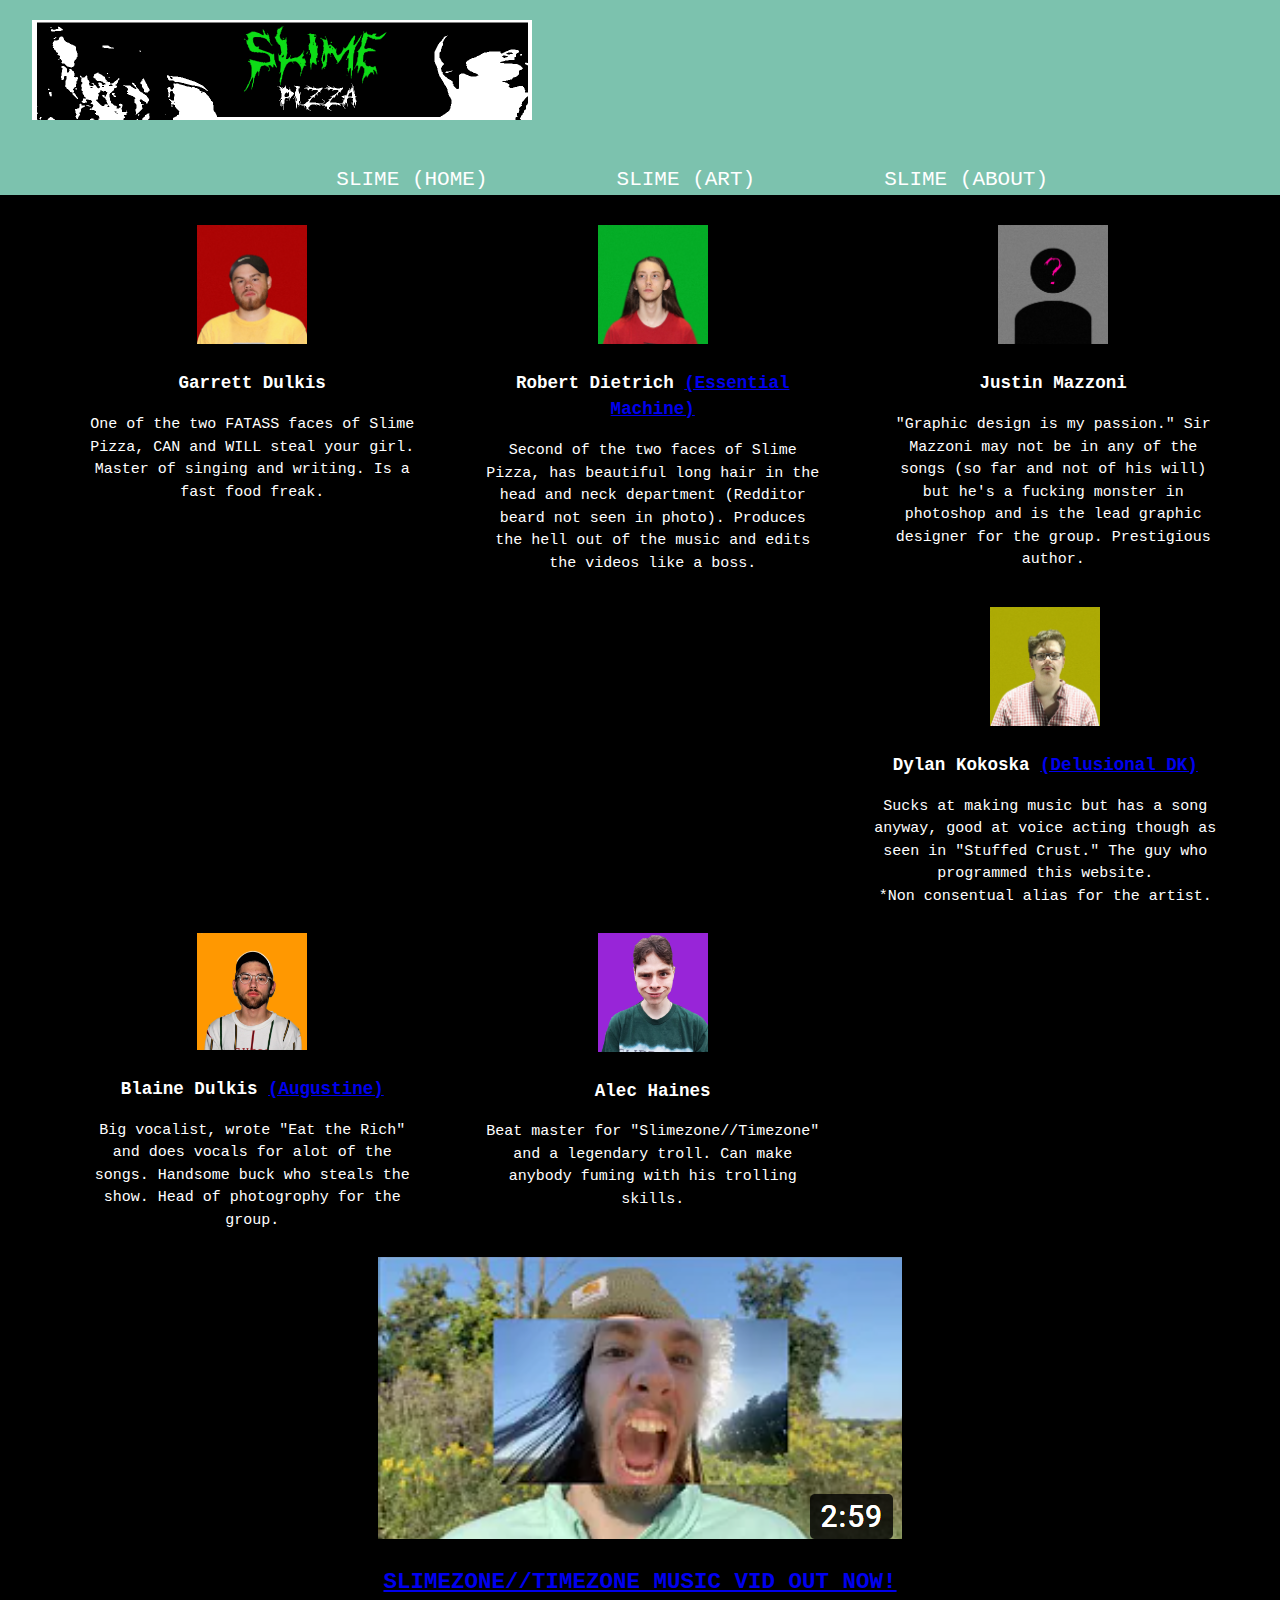
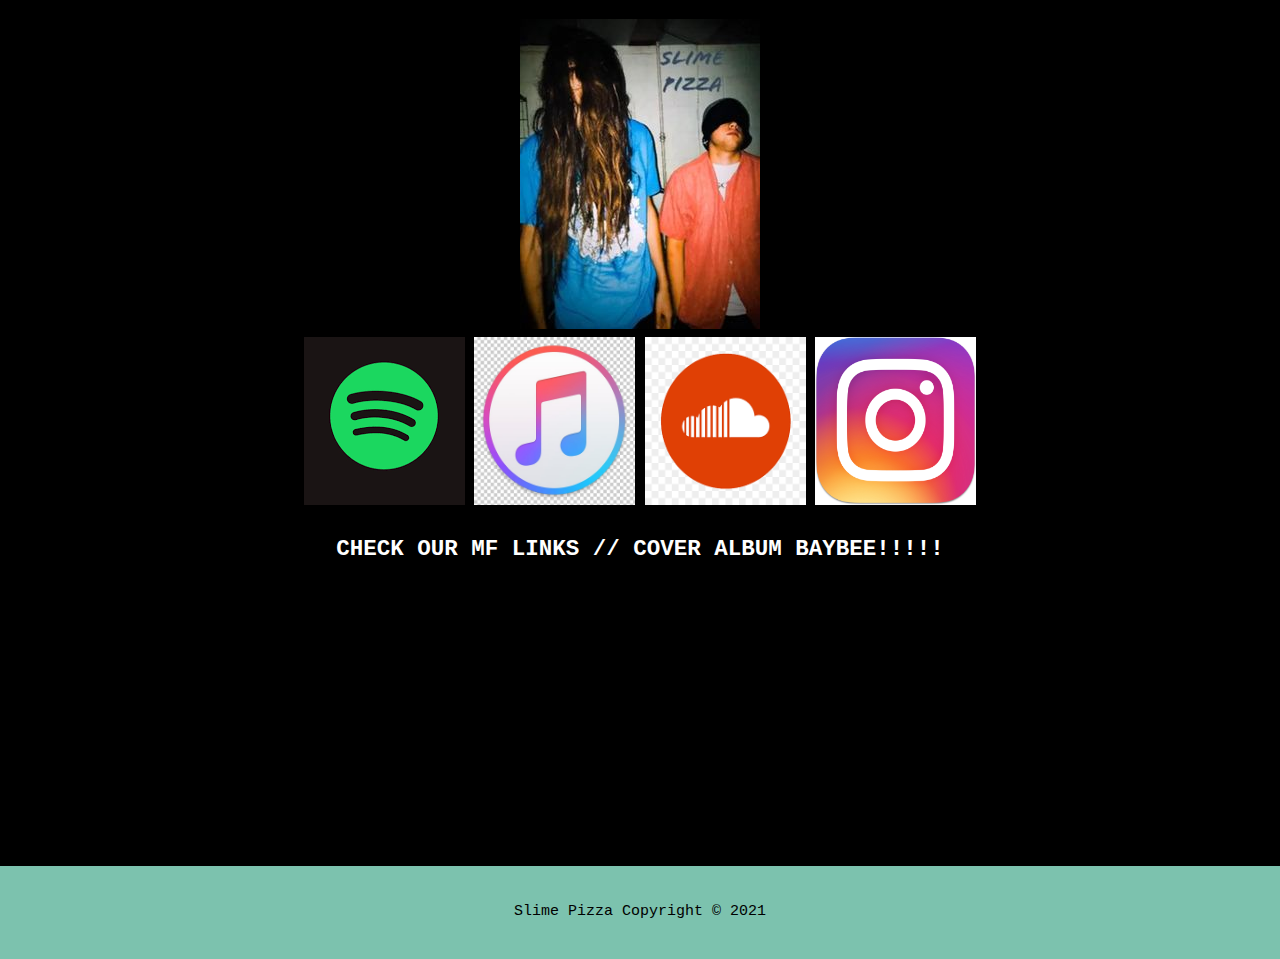
<file: index.html>
<!DOCTYPE html>
<!--
Program Name: Slime Pizza Official Site
Programmer Name: Dylan Kokoska
Date Written: ~June 2020
Program Description: This page is the index of the official Slime Pizza Website.
-->
<html>

<head>
    <meta charset="utf-8">
    <meta name="viewport" content="width=device-width">
    <meta name="description" content="slime pizza site">
    <meta name="keywords" content="music">
    <meta name="author" content="Dylan Kokoska">
    <title>Slime Pizza: Home</title>
    <link rel="stylesheet" href="css/style.css">
</head>

    <body>

        <script>
            function play(){
                var audio = document.getElementById("audio");
                audio.play();
                        }
        </script>

        <audio id="audio" src="audio/Cartoon Sound Effect Ahooga.mp3" ></audio>

        <header>
            <div class="container">
                <img src="images/Snowdog.png" alt="test" width="500" height="100">
                <nav>
                    <ul>
                        <li><a href="index.html" class="current" class="active" onclick="play()">SLIME (Home)</a></li>
                        <li><a href="art.html" target="_blank" onclick="play()">SLIME (Art)</a></li>
                        <li><a href="about.html" target="_blank" onclick="play()">SLIME (About)</a></li>
                    </ul>
                </nav>
            </div>
        </header>

        <section id="boxes">
            <div class="container">
                <div class="box">
                    <img src="images/GARRETT.jpg"/>
                    <h3>Garrett Dulkis</h3>
                    <p>One of the two FATASS faces of Slime Pizza, CAN and WILL steal your girl. Master of singing and writing. Is a fast food freak.</p>
                </div>

                <div class="box">
                    <img src="images/ROBERT-1.jpg"/>
                    <h3>Robert Dietrich <a href="https://open.spotify.com/artist/2YQ6mXz32l37Vk7G6595Lk?si=RDDLrL7vT26D1tN_PjsW3A&dl_branch=1" onclick="play()">(Essential Machine)</a></h3>
                    <p>Second of the two faces of Slime Pizza, has beautiful long hair in the head and neck department (Redditor beard not seen in photo). Produces the hell out of the music and edits the videos like a boss.</p>
                </div>

                <div class="box">
                    <img src="images/huah.jpg"/>
                    <h3>Justin Mazzoni</h3>
                    <p>"Graphic design is my passion." Sir Mazzoni may not be in any of the songs (so far and not of his will) but he's a fucking monster in photoshop and is the lead graphic designer for the group. Prestigious author.</p>
                </div>

                <div class="box2">
                    <img src="images/DYLAN.jpg"/>
                    <h3>Dylan Kokoska <a href="https://soundcloud.com/passer-does" onclick="play()">(Delusional_DK)</a></h3>
                    <p>Sucks at making music but has a song anyway, good at voice acting though as seen in "Stuffed Crust." The guy who programmed this website.<br>*Non consentual alias for the artist.</p>
                </div>
                <div class="box">
                    <img src="images/Braian.jpg"/>
                    <h3>Blaine Dulkis <a href="https://soundcloud.com/user-29106478?ref=clipboard&p=i&c=0&si=DD48BDDDFC814DD69304233ADECA4B60&utm_source=clipboard&utm_medium=text&utm_campaign=social_sharing" onclick="play()">(Augustine)</a></h3>
                    <p>Big vocalist, wrote "Eat the Rich" and does vocals for alot of the songs. Handsome buck who steals the show. Head of photogrophy for the group.</p>
                </div>
                <div class="box">
                    <img src="images/algains2.jpg"/>
                    <h3>Alec Haines</h3>
                    <p>Beat master for "Slimezone//Timezone" and a legendary troll. Can make anybody fuming with his trolling skills.</p>
                </div>
            </div>
        </section>

        <div class="vid">
            <a href="https://www.youtube.com/watch?v=O2u78ViQuak" width="200%"><img src="images/slimezone.png" onclick="play()"/>
            <h2>SLIMEZONE//TIMEZONE MUSIC VID OUT NOW!</h2></a>
        </div>

        <div class="album">
            <img src="images/original.jpg"/><br>
            <a href="https://open.spotify.com/album/01AsLOpqrq5UZEKHeVT1Oa?si=fa10dd81b9eb4520"><img src="images/spotify.png" onclick="play()"/></a>
            <a href="https://music.apple.com/us/album/slime-pizza/1575285656"><img src="images/applemusic.jpg" onclick="play()" width="161" height="168"/></a>
           <a href="https://soundcloud.com/user-922933291"><img src="images/soundcloud.png" onclick="play()" width="161" height="168"/></a>
           <a href="https://www.instagram.com/slimepizzaofficial/"><img src="images/insta.jpg" onclick="play()" width="161" height="168"/></a>
           <h2>CHECK OUR MF LINKS // COVER ALBUM BAYBEE!!!!!</h2>
        </div>
        
        <footer>
			<p>Slime Pizza Copyright &copy; 2021</p>
        </footer>
        
    </body>

</html>
</file>
<file: css/style.css>
body{
    font-family: "Lucidia Console", "Courier New", monospace;
	font-size: 15px;
	line-height: 1.5;
	padding: 0;
	margin: 0;
	background-color: #000000;
}
header{
    background: #7cc2ae;
	color: #000000;
	padding-top: 20px;
	min-height: 125px;
	/*border-bottom: #5420a3 3px solid;*/
	padding-bottom: 40px #7cc2ae;
}
header a{
	color: #ffffff;
	text-decoration:none;
	text-transform: uppercase;
	font-size: 21px;
}
header li{
	display: inline;
    padding: 0 100px 0 20px;
}
header #branding{
	float: left;
}
header #branding h1{
	margin: 0;
}
header nav{
	float: right;
    margin-top: 35px;
    margin-right: 100px;
}
header .highlight, header .current a{
	color: #8447e0;
	font-weight: bold;
}
header a:hover{
	color: #cccccc;
	font-weight: bold;
}

ul{
	margin: 0;
	padding: 0;
}
					/*DIV Section*/
.container{
    width: 95%;
	margin: auto;
	overflow: hidden;
}
.textbod{
	color: #ffffff;
}
.dark{
	padding: 15px;
	background: #35424a;
	color: #ffffff;
	margin-top: 10px;
	margin-bottom: 10px;
}
/* Three image containers (use 25% for four, and 50% for two, etc) */
.column {
	float: left;
	width: 33.33%;
	padding: 5px;
}
/* Clear floats after image containers */
.row::after {
	content: "";
	clear: both;
	display: table;
}
.row {
	display: flex;
}
.column {
	flex: 33.33%;
	padding: 5px;
}
.column img {
    border: solid  #ffffff;
	border-width: 1px;
	margin: auto;
}
					/*ID Section*/
#abthead1{
	color: #ffffff;
}
#boxes{
	margin-top: 20px;
}
#boxes .box{
	float: left;
	text-align: center;
	color: #ffffff;
	width: 28%;
	padding: 10px;
	padding-left: 50px;
}
#boxes .box2{
	float: left;
	text-align: center;
	color: #ffffff;
	width: 30%;
	padding-top: 10px;
	padding-left: 30px;
}
#boxes .box img{
	width: 110px;
}
#boxes .box2 img{
	width: 110px;
}
					/*?? I Forgot ??*/
@media(max-width: 768px){
	header #branding,
	header nav,
	header nav li,
	#boxes .box, article#main-col, aside#sidebar{
		float: none;
		text-align: center;
		width: 100%;
	}
	#boxes .box2, article#main-col, aside#sidebar{
		float: none;
		text-align: center;
		width: 100%;
	}
}
aside#sidebar{
	float: right;
	width: 30%;
	Margin-top: 10px;
}
aside#sidebar .quote input, aside#sidebar .quote textarea{
	width: 90%;
	padding: 5px;
}
article#main-col{
	float: left;
	width: 65%;
}
.vid{
	color: #ffffff;
	text-align: center;
	width: 200%, auto;
}
.album{
	color: #ffffff;
	text-align: center;
}
					/*FOOTER*/
footer{
	padding: 20px;
	margin-top: 300px;
	color: #000000;
	background-color: #7cc2ae;
	text-align: center;
}
</file>
